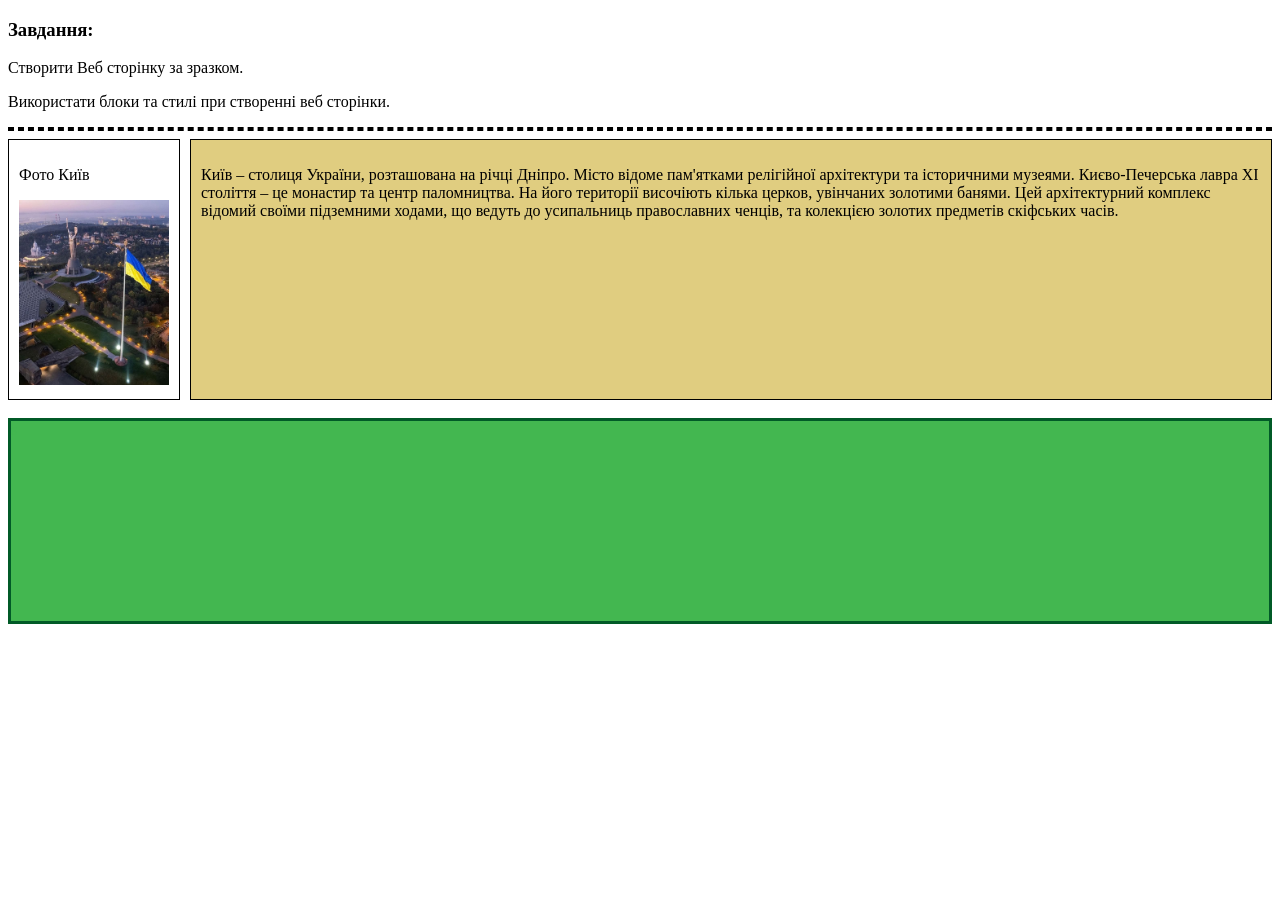
<file: div/index.html>
<!DOCTYPE html>
<html lang="uk">
<head>
    <meta charset="UTF-8">
    <meta name="viewport" content="width=device-width, initial-scale=1.0">
    <title>DIV</title>
    <link rel="stylesheet" href="./CSS/stylization.css">
</head>
<body>
    <h3>Завдання:</h3>
    <p>Створити Веб сторінку за зразком.</p>
    <p>Використати блоки та стилі при створенні веб сторінки.</p>
    <hr>
    <div class="up">
        <div class="Kiev">
            <p>Фото Київ</p>
            <img src="./photo/Kiev.jpg" alt="Фото Київа">
        </div>
        <div class="page">
            <p>Київ – столиця України, розташована на річці Дніпро. Місто
відоме пам&#39;ятками релігійної архітектури та історичними
музеями. Києво-Печерська лавра XI століття – це монастир
та центр паломництва. На його території височіють кілька
церков, увінчаних золотими банями. Цей архітектурний
комплекс відомий своїми підземними ходами, що ведуть
до усипальниць православних ченців, та колекцією золотих
предметів скіфських часів.</p>
        </div>
    </div>
    <br>
    <div class="pp">
        s
    </div>
</body>
</html>
</file>
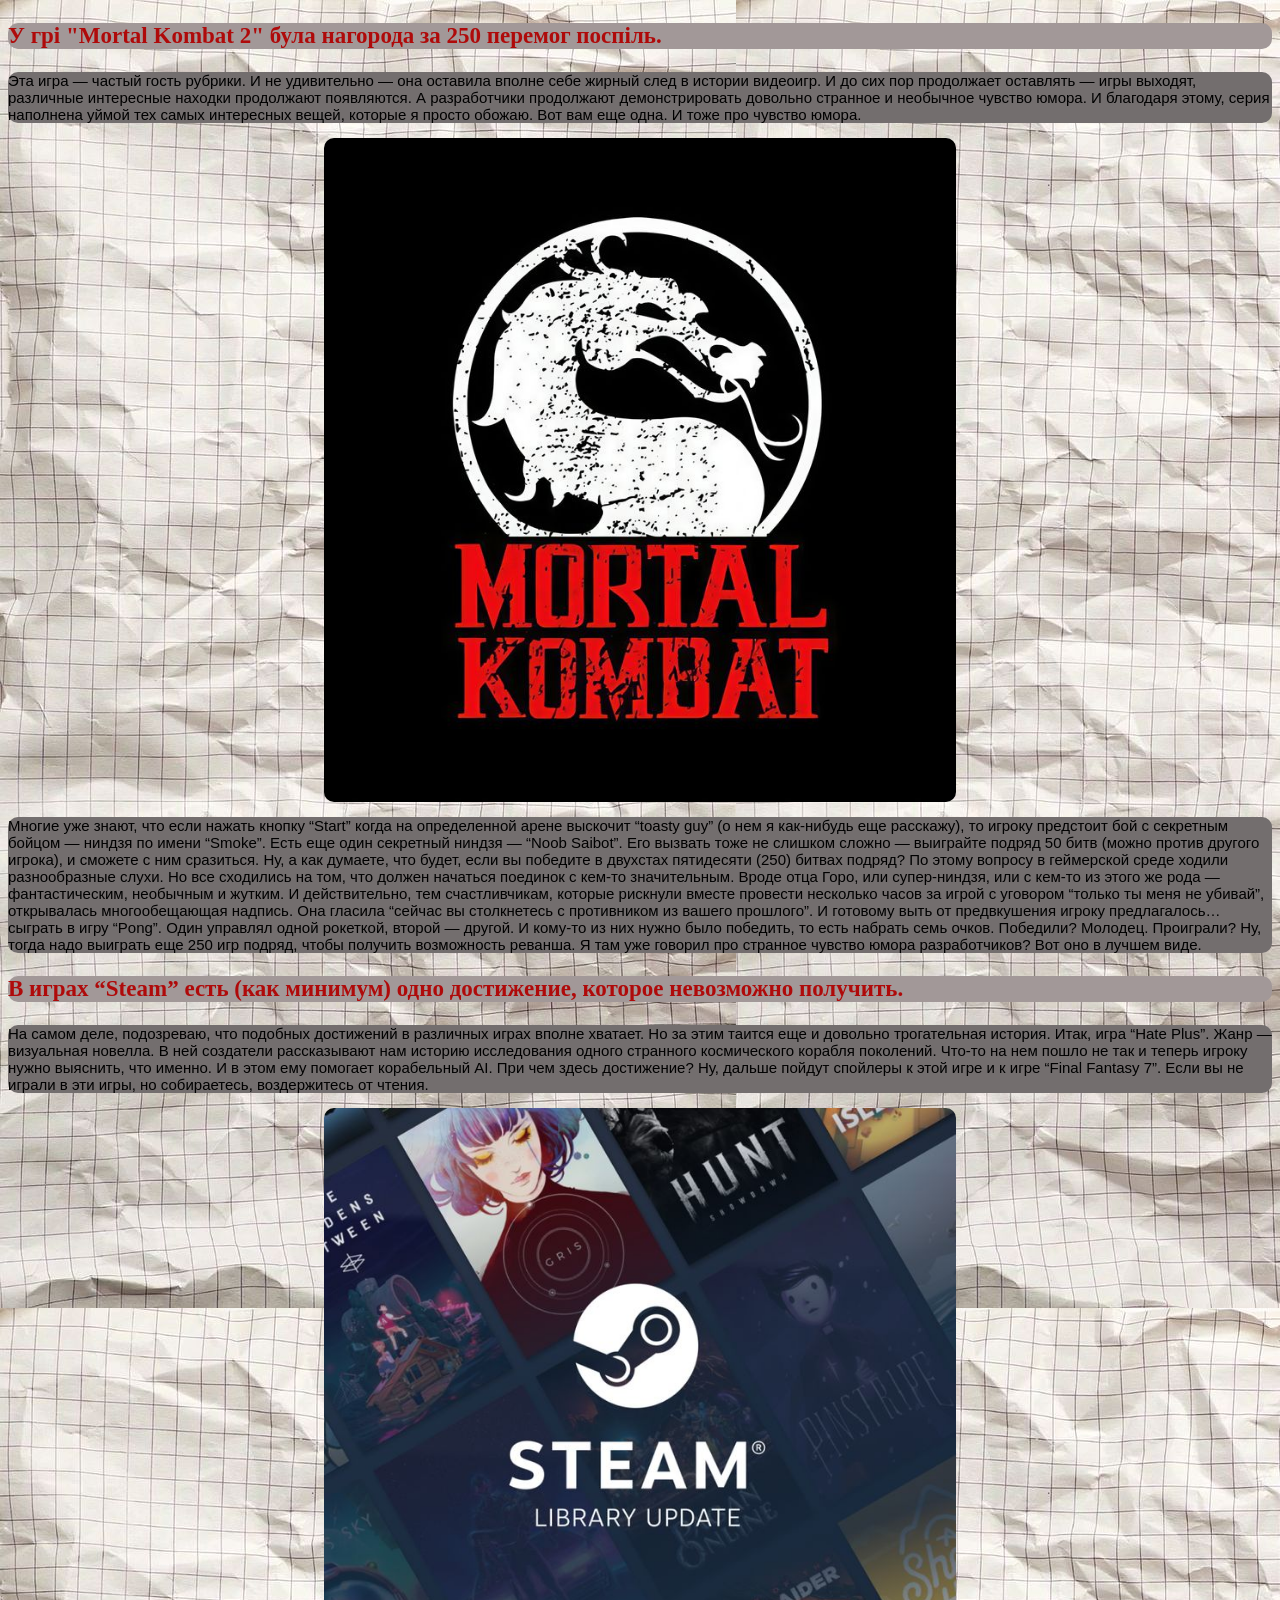
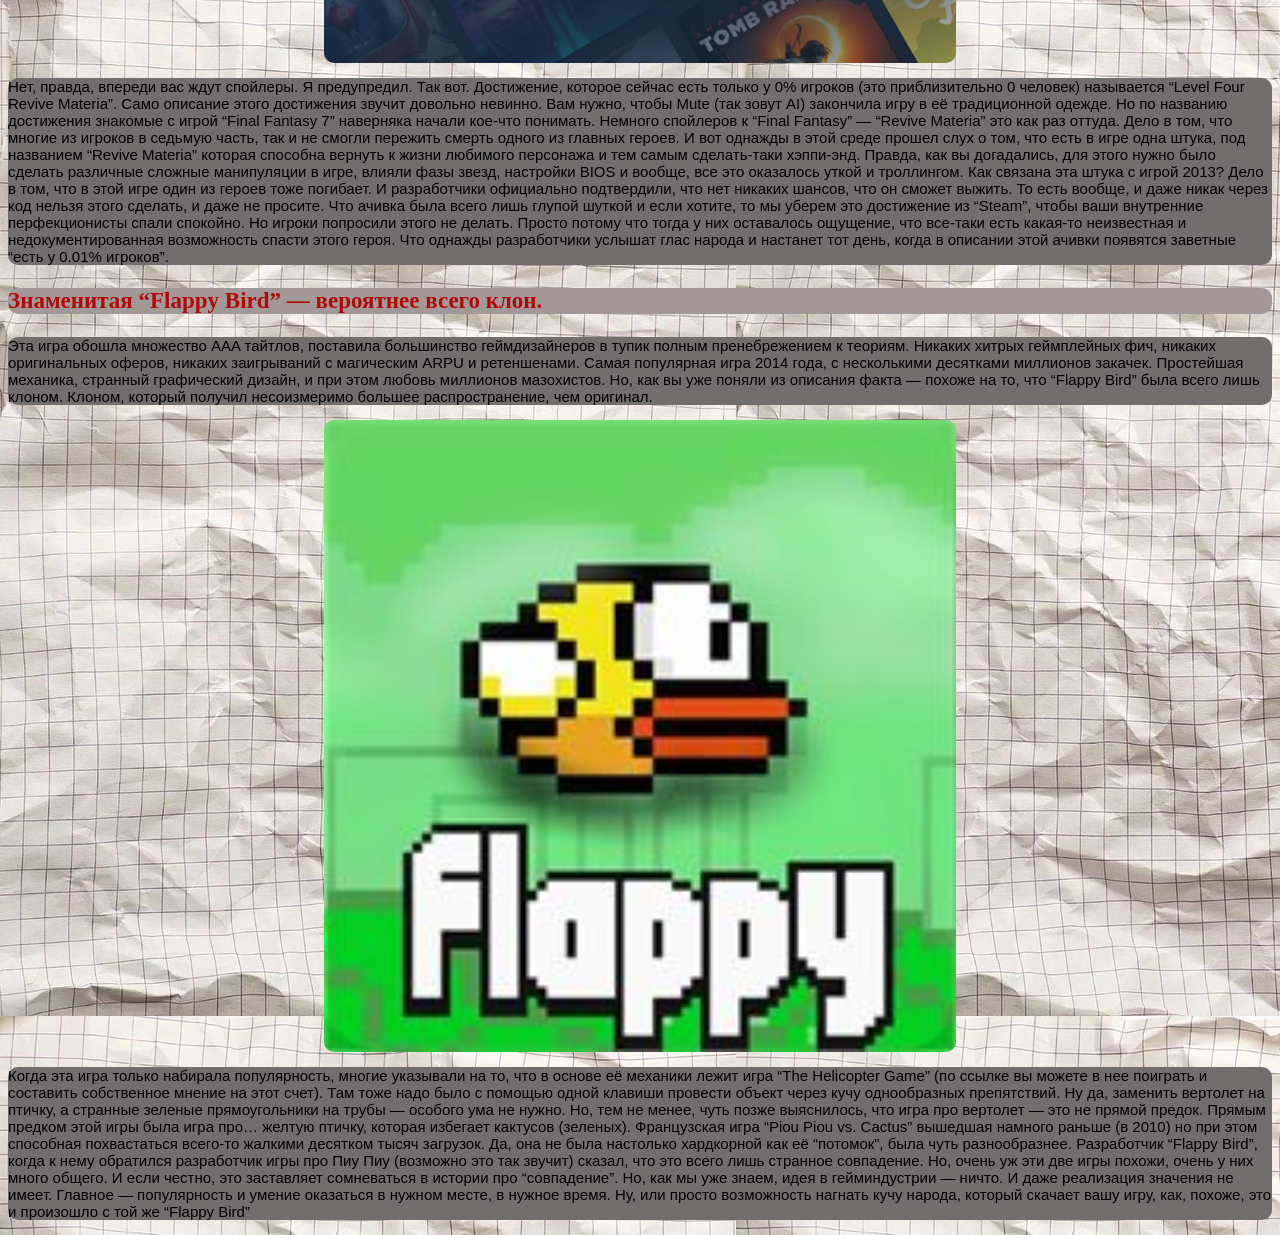
<file: My project/index.html>
<!DOCTYPE html>
<html lang="uk">
<head>
    <meta charset="UTF-8">
    <meta name="viewport" content="width=device-width, initial-scale=1.0">
    <title>Games</title>
    <link rel="stylesheet" href="./CSS/stylization.css">
</head>
<body>
        <main>
            <section>
                <h3>У грі "Mortal Kombat 2" була нагорода за 250 перемог поспіль.</h2>
                <p>Эта игра — частый гость рубрики. И не удивительно — она оставила вполне себе жирный след в истории видеоигр. И до сих пор продолжает оставлять — игры выходят, различные интересные находки продолжают появляются. А разработчики продолжают демонстрировать довольно странное и необычное чувство юмора. И благодаря этому, серия наполнена уймой тех самых интересных вещей, которые я просто обожаю. Вот вам еще одна. И тоже про чувство юмора.</p>
                <img class="photo" src="./Photo/Mortal Kombat.jpg" alt="Зображення Mortal Kombat">
                <p>Многие уже знают, что если нажать кнопку “Start” когда на определенной арене выскочит “toasty guy” (о нем я как-нибудь еще расскажу), то игроку предстоит бой с секретным бойцом — ниндзя по имени “Smoke”. Есть еще один секретный ниндзя — “Noob Saibot”. Его вызвать тоже не слишком сложно — выиграйте подряд 50 битв (можно против другого игрока), и сможете с ним сразиться. Ну, а как думаете, что будет, если вы победите в двухстах пятидесяти (250) битвах подряд? По этому вопросу в геймерской среде ходили разнообразные слухи. Но все сходились на том, что должен начаться поединок с кем-то значительным. Вроде отца Горо, или супер-ниндзя, или с кем-то из этого же рода — фантастическим, необычным и жутким. И действительно, тем счастливчикам, которые рискнули вместе провести несколько часов за игрой с уговором “только ты меня не убивай”, открывалась многообещающая надпись. Она гласила “сейчас вы столкнетесь с противником из вашего прошлого”. И готовому выть от предвкушения игроку предлагалось… сыграть в игру “Pong”. Один управлял одной рокеткой, второй — другой. И кому-то из них нужно было победить, то есть набрать семь очков. Победили? Молодец. Проиграли? Ну, тогда надо выиграть еще 250 игр подряд, чтобы получить возможность реванша. Я там уже говорил про странное чувство юмора разработчиков? Вот оно в лучшем виде.</p>
            </section>
            <section>
                <h3>В играх “Steam” есть (как минимум) одно достижение, которое невозможно получить.</h3>
                <p>На самом деле, подозреваю, что подобных достижений в различных играх вполне хватает. Но за этим таится еще и довольно трогательная история. Итак, игра “Hate Plus”. Жанр — визуальная новелла. В ней создатели рассказывают нам историю исследования одного странного космического корабля поколений. Что-то на нем пошло не так и теперь игроку нужно выяснить, что именно. И в этом ему помогает корабельный AI. При чем здесь достижение? Ну, дальше пойдут спойлеры к этой игре и к игре “Final Fantasy 7”. Если вы не играли в эти игры, но собираетесь, воздержитесь от чтения.</p>
                <img class="photo" src="./Photo/Steam.jpg" alt="Зображення Steam">
                <p>Нет, правда, впереди вас ждут спойлеры. Я предупредил. Так вот. Достижение, которое сейчас есть только у 0% игроков (это приблизительно 0 человек) называется “Level Four Revive Materia”. Само описание этого достижения звучит довольно невинно. Вам нужно, чтобы Mute (так зовут AI) закончила игру в её традиционной одежде. Но по названию достижения знакомые с игрой “Final Fantasy 7” наверняка начали кое-что понимать. Немного спойлеров к “Final Fantasy” — “Revive Materia” это как раз оттуда. Дело в том, что многие из игроков в седьмую часть, так и не смогли пережить смерть одного из главных героев. И вот однажды в этой среде прошел слух о том, что есть в игре одна штука, под названием “Revive Materia” которая способна вернуть к жизни любимого персонажа и тем самым сделать-таки хэппи-энд. Правда, как вы догадались, для этого нужно было сделать различные сложные манипуляции в игре, влияли фазы звезд, настройки BIOS и вообще, все это оказалось уткой и троллингом. Как связана эта штука с игрой 2013? Дело в том, что в этой игре один из героев тоже погибает. И разработчики официально подтвердили, что нет никаких шансов, что он сможет выжить. То есть вообще, и даже никак через код нельзя этого сделать, и даже не просите. Что ачивка была всего лишь глупой шуткой и если хотите, то мы уберем это достижение из “Steam”, чтобы ваши внутренние перфекционисты спали спокойно. Но игроки попросили этого не делать. Просто потому что тогда у них оставалось ощущение, что все-таки есть какая-то неизвестная и недокументированная возможность спасти этого героя. Что однажды разработчики услышат глас народа и настанет тот день, когда в описании этой ачивки появятся заветные “есть у 0.01% игроков”.</p>
            </section>
            <section>
                <h3>Знаменитая “Flappy Bird” — вероятнее всего клон.</h3>
                <p>Эта игра обошла множество AAA тайтлов, поставила большинство геймдизайнеров в тупик полным пренебрежением к теориям. Никаких хитрых геймплейных фич, никаких оригинальных оферов, никаких заигрываний с магическим ARPU и ретеншенами. Самая популярная игра 2014 года, с несколькими десятками миллионов закачек. Простейшая механика, странный графический дизайн, и при этом любовь миллионов мазохистов. Но, как вы уже поняли из описания факта — похоже на то, что “Flappy Bird” была всего лишь клоном. Клоном, который получил несоизмеримо большее распространение, чем оригинал.</p>
                <img class="photo" src="./Photo/Flappy Bird.jpg" alt="зображення Flappy Bird">
                <p>Когда эта игра только набирала популярность, многие указывали на то, что в основе её механики лежит игра “The Helicopter Game” (по ссылке вы можете в нее поиграть и составить собственное мнение на этот счет). Там тоже надо было с помощью одной клавиши провести объект через кучу однообразных препятствий. Ну да, заменить вертолет на птичку, а странные зеленые прямоугольники на трубы — особого ума не нужно. Но, тем не менее, чуть позже выяснилось, что игра про вертолет — это не прямой предок. Прямым предком этой игры была игра про… желтую птичку, которая избегает кактусов (зеленых). Французская игра “Piou Piou vs. Cactus” вышедшая намного раньше (в 2010) но при этом способная похвастаться всего-то жалкими десятком тысяч загрузок. Да, она не была настолько хардкорной как её “потомок”, была чуть разнообразнее. Разработчик “Flappy Bird”, когда к нему обратился разработчик игры про Пиу Пиу (возможно это так звучит) сказал, что это всего лишь странное совпадение. Но, очень уж эти две игры похожи, очень у них много общего. И если честно, это заставляет сомневаться в истории про “совпадение”. Но, как мы уже знаем, идея в гейминдустрии — ничто. И даже реализация значения не имеет. Главное — популярность и умение оказаться в нужном месте, в нужное время. Ну, или просто возможность нагнать кучу народа, который скачает вашу игру, как, похоже, это и произошло с той же “Flappy Bird”</p>
            </section>
        </main>
</body>
</html>
</file>
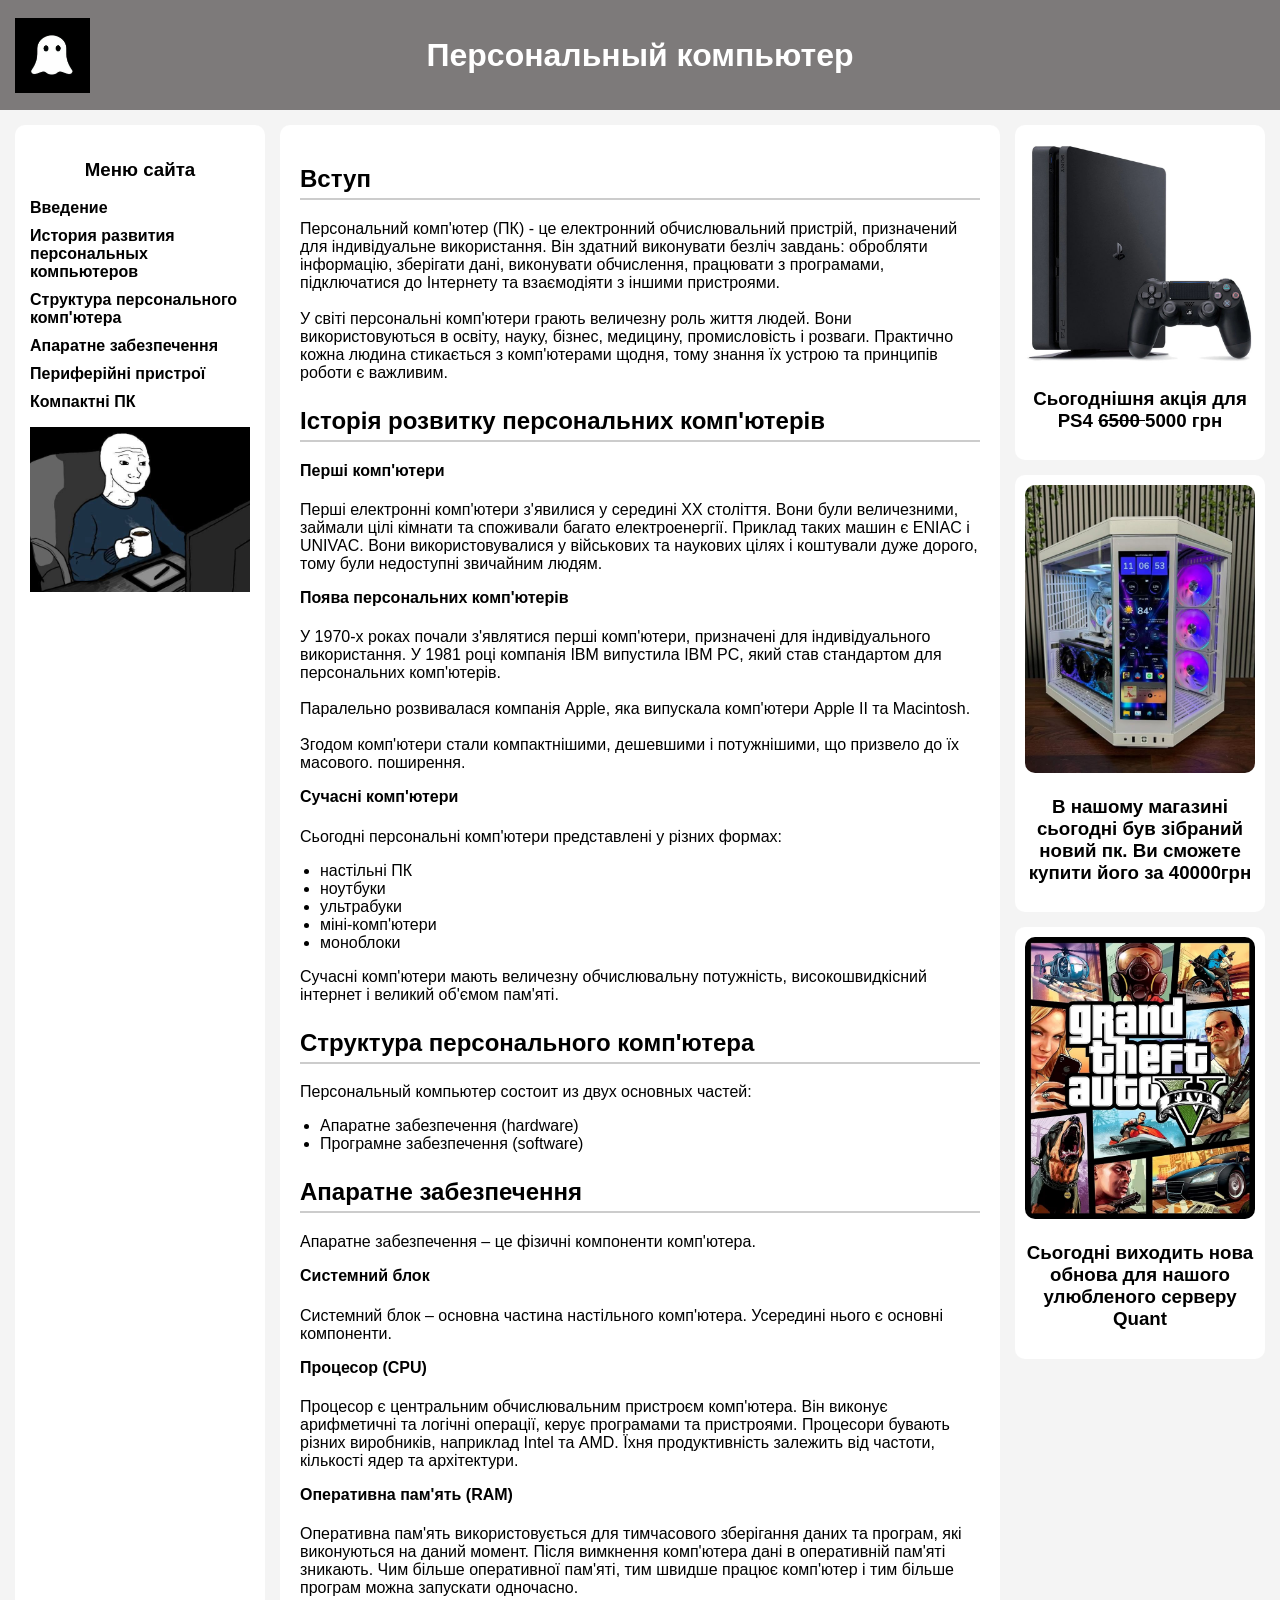
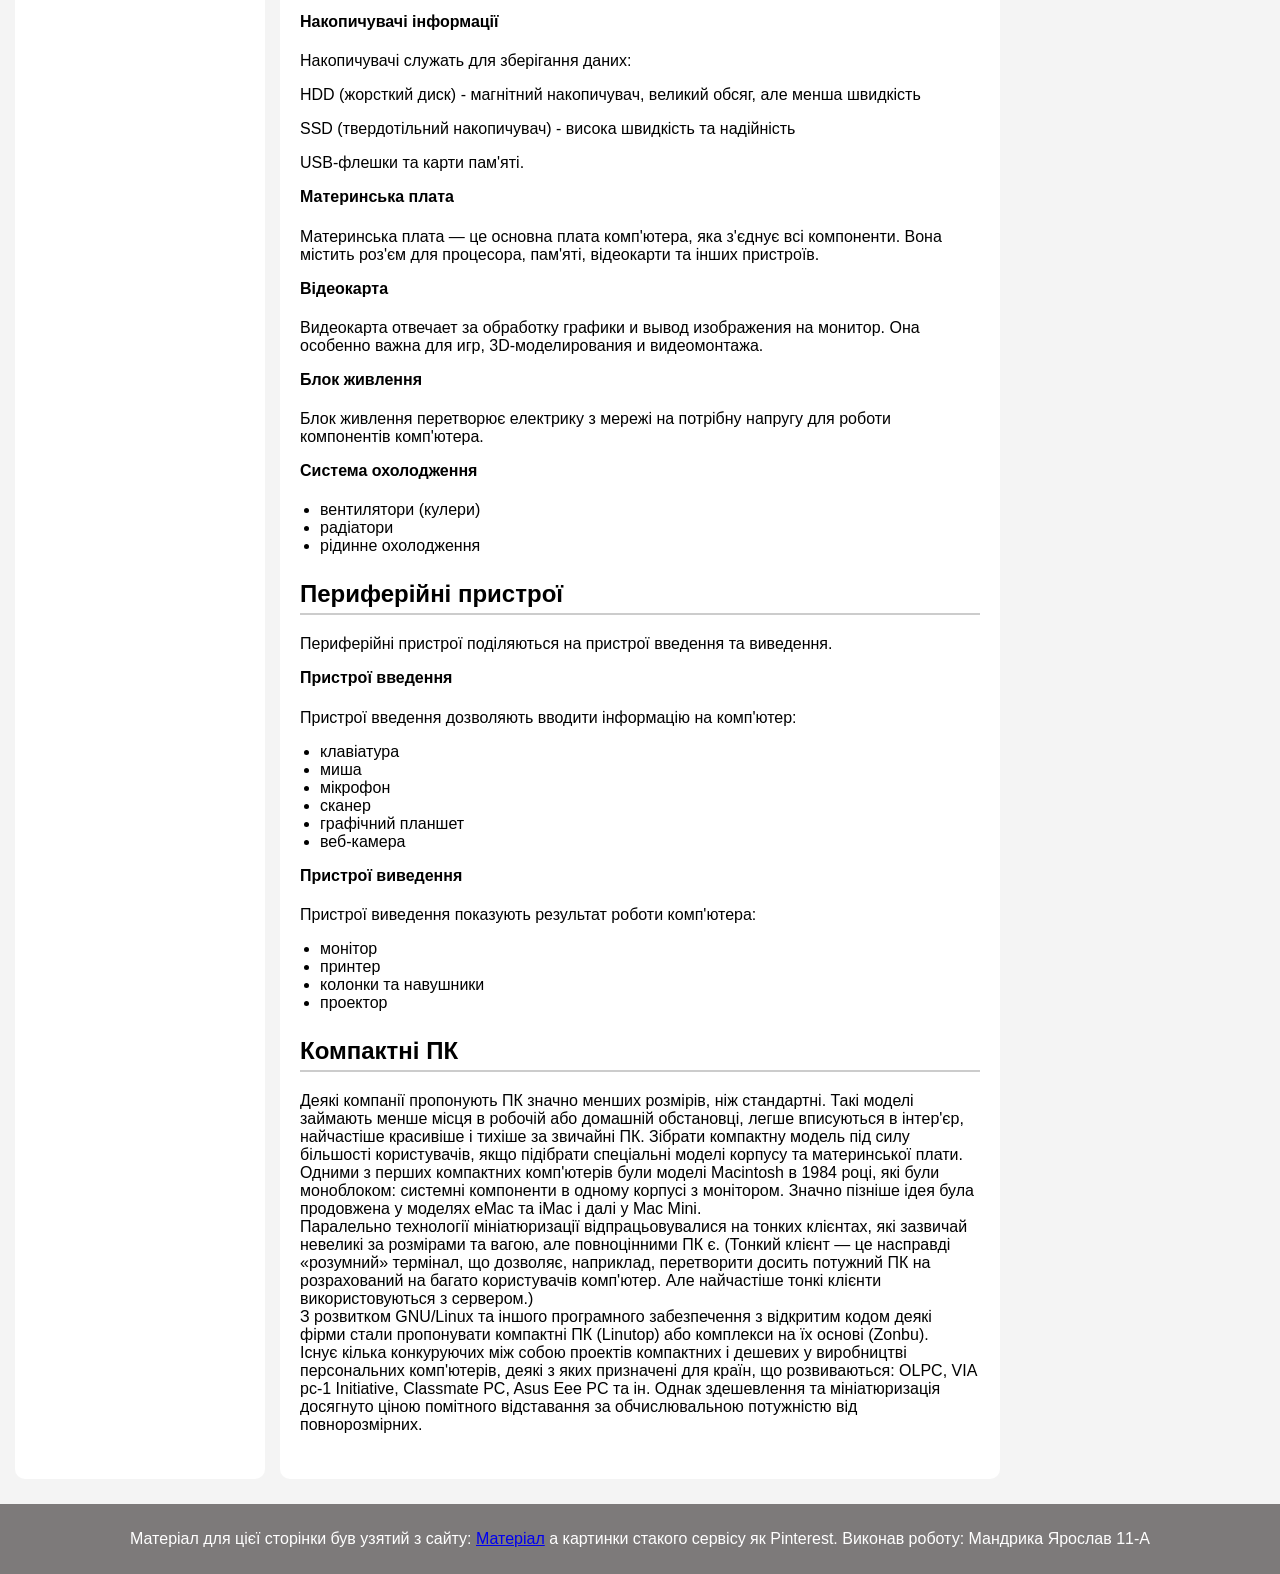
<file: website/main.html>
<!DOCTYPE html>
<html lang="uk">

<head>
    <meta charset="UTF-8">
    <meta name="viewport" content="width=device-width, initial-scale=1.0">
    <title>Персональный компьютер</title>
    <link rel="stylesheet" href="./CSS/stylization.css">
</head>

<body>
    <header>
                <img src="./image/Logo.jpg" alt="logo" class="logo">
                <h1>Персональный компьютер</h1>
    </header>
    <div class="container">
        <aside class="sidebar">
            <h3>Меню сайта</h3>
            <div>
                <ul>
                    <li><a href="#home">Введение</a></li>
                    <li><a href="#story">История развития персональных компьютеров</a></li>
                    <li><a href="#structure">Структура персонального комп'ютера</a></li>
                    <li><a href="#security">Апаратне забезпечення</a></li>
                    <li><a href="#devices">Периферійні пристрої</a></li>
                    <li><a href="#compact_pc">Компактні ПК</a></li>
                </ul>
            </div>
            <div>
                <img src="./image/Mood.jpg" alt="mood">
            </div>
        </aside>
        <main class="content">
            <!-- Вступ -->
            <section id="home" class="panel">
                <h2>Вступ</h2>
                <p>Персональний комп'ютер (ПК) - це електронний обчислювальний пристрій, призначений для
                    індивідуальне використання. Він здатний виконувати безліч завдань: обробляти інформацію,
                    зберігати дані, виконувати обчислення, працювати з програмами, підключатися до Інтернету та
                    взаємодіяти з іншими пристроями.
                    <br>
                    <br>
                    У світі персональні комп'ютери грають величезну роль життя людей. Вони використовуються в
                    освіту, науку, бізнес, медицину, промисловість і розваги. Практично кожна людина
                    стикається з комп'ютерами щодня, тому знання їх устрою та принципів роботи є
                    важливим.
                </p>
            </section>
            <!-- Історія розвитку персональних комп'ютерів -->
            <section id="story" class="panel">
                <h2>Історія розвитку персональних комп'ютерів</h2>
                <h4>Перші комп'ютери</h4>
                <p>Перші електронні комп'ютери з'явилися у середині ХХ століття. Вони були величезними, займали цілі
                    кімнати та споживали багато електроенергії. Приклад таких машин є ENIAC і UNIVAC. Вони
                    використовувалися у військових та наукових цілях і коштували дуже дорого, тому були недоступні
                    звичайним
                    людям.</p>
                <!-- Поява персональних комп'ютерів -->
                <h4>Поява персональних комп'ютерів</h4>
                <p>У 1970-х роках почали з'являтися перші комп'ютери, призначені для індивідуального
                    використання. У 1981 році компанія IBM випустила IBM PC, який став стандартом для персональних
                    комп'ютерів.
                    <br>
                    <br>
                    Паралельно розвивалася компанія Apple, яка випускала комп'ютери Apple II та Macintosh.
                    <br>
                    <br>
                    Згодом комп'ютери стали компактнішими, дешевшими і потужнішими, що призвело до їх масового.
                    поширення.
                </p>
                <!-- Сучасні комп'ютери -->
                <h4>Сучасні комп'ютери</h4>
                <p>Сьогодні персональні комп'ютери представлені у різних формах:

                <div>
                    <ul>
                        <li>настільні ПК</li>

                        <li>ноутбуки</li>

                        <li>ультрабуки</li>

                        <li>міні-комп'ютери</li>

                        <li>моноблоки</li>
                    </ul>
                </div>

                Сучасні комп'ютери мають величезну обчислювальну потужність, високошвидкісний інтернет і великий
                об'ємом пам'яті.</p>
            </section>
            <section id="structure" class="panel">
                <h2>Структура персонального комп'ютера</h2>
                <p>Персональный компьютер состоит из двух основных частей:
                <ul>
                    <li>Апаратне забезпечення (hardware)</li>
                    <li>Програмне забезпечення (software)</li>
                </ul>
                </p>
            </section>
            <section id="security" class="panel">
                <h2>Апаратне забезпечення</h2>
                <p>Апаратне забезпечення – це фізичні компоненти комп'ютера.</p>
                <h4>Системний блок</h4>
                <p>Системний блок – основна частина настільного комп'ютера. Усередині нього є основні компоненти.</p>
                <h4>Процесор (CPU)</h4>
                <p>Процесор є центральним обчислювальним пристроєм комп'ютера. Він виконує арифметичні та логічні
                    операції, керує програмами та пристроями.
                    Процесори бувають різних виробників, наприклад Intel та AMD. Їхня продуктивність залежить від
                    частоти, кількості ядер та архітектури.</p>
                <h4>Оперативна пам'ять (RAM)</h4>
                <p>Оперативна пам'ять використовується для тимчасового зберігання даних та програм, які виконуються на
                    даний момент. Після вимкнення комп'ютера дані в оперативній пам'яті зникають.
                    Чим більше оперативної пам'яті, тим швидше працює комп'ютер і тим більше програм можна запускати
                    одночасно.</p>
                <h4>Накопичувачі інформації</h4>
                <p>Накопичувачі служать для зберігання даних:</p>
                <p>HDD (жорсткий диск) - магнітний накопичувач, великий обсяг, але менша швидкість</p>
                <p>SSD (твердотільний накопичувач) - висока швидкість та надійність</p>
                <p>USB-флешки та карти пам'яті.</p>
                <h4>Материнська плата</h4>
                <p>Материнська плата — це основна плата комп'ютера, яка з'єднує всі компоненти. Вона містить роз'єм для
                    процесора, пам'яті, відеокарти та інших пристроїв.</p>
                <h4>Відеокарта</h4>
                <p>Видеокарта отвечает за обработку графики и вывод изображения на монитор. Она особенно важна для игр,
                    3D-моделирования и видеомонтажа.</p>
                <h4>Блок живлення</h4>
                <p>Блок живлення перетворює електрику з мережі на потрібну напругу для роботи компонентів комп'ютера.
                </p>
                <h4>Система охолодження</h4>
                <p>
                <div>
                    <ul>
                        <li>вентилятори (кулери)</li>
                        <li>радіатори</li>
                        <li>рідинне охолодження</li>
                    </ul>
                </div>
                </p>
            </section>
            <section id="devices" class="panel">
                <h2>Периферійні пристрої</h2>
                <p>Периферійні пристрої поділяються на пристрої введення та виведення.</p>
                <h4>Пристрої введення</h4>
                <p>Пристрої введення дозволяють вводити інформацію на комп'ютер:
                <div>
                    <ul>
                        <li>клавіатура</li>
                        <li>миша</li>
                        <li>мікрофон</li>
                        <li>сканер</li>
                        <li>графічний планшет</li>
                        <li>веб-камера
                        </li>
                    </ul>
                </div>
                </p>
                <h4>Пристрої виведення</h4>
                <p>Пристрої виведення показують результат роботи комп'ютера:
                <div>
                    <ul>
                        <li>монітор</li>
                        <li>принтер</li>
                        <li>колонки та навушники</li>
                        <li>проектор</li>
                    </ul>
                </div>
                </p>
            </section>
            <section id="compact_pc" class="panel">
                <h2>Компактні ПК</h2>
                <p>Деякі компанії пропонують ПК значно менших розмірів, ніж стандартні. Такі моделі займають менше місця
                    в робочій або домашній обстановці, легше вписуються в інтер'єр, найчастіше красивіше і тихіше за
                    звичайні ПК. Зібрати компактну модель під силу більшості користувачів, якщо підібрати спеціальні
                    моделі корпусу та материнської плати.
                    <br>
                    Одними з перших компактних комп'ютерів були моделі Macintosh в 1984 році, які були моноблоком:
                    системні компоненти в одному корпусі з монітором. Значно пізніше ідея була продовжена у моделях eMac
                    та iMac і далі у Mac Mini.
                    <br>
                    Паралельно технології мініатюризації відпрацьовувалися на тонких клієнтах, які зазвичай невеликі за
                    розмірами та вагою, але повноцінними ПК є. (Тонкий клієнт — це насправді «розумний» термінал, що
                    дозволяє, наприклад, перетворити досить потужний ПК на розрахований на багато користувачів
                    комп'ютер. Але найчастіше тонкі клієнти використовуються з сервером.)
                    <br>
                    З розвитком GNU/Linux та іншого програмного забезпечення з відкритим кодом деякі фірми стали
                    пропонувати компактні ПК (Linutop) або комплекси на їх основі (Zonbu).
                    <br>
                    Існує кілька конкуруючих між собою проектів компактних і дешевих у виробництві персональних
                    комп'ютерів, деякі з яких призначені для країн, що розвиваються: OLPC, VIA pc-1 Initiative,
                    Classmate PC, Asus Eee PC та ін. Однак здешевлення та мініатюризація досягнуто ціною помітного
                    відставання за обчислювальною потужністю від повнорозмірних.
                </p>
            </section>
        </main>
        <aside class="ads">
            <div>
                <img src="./image/PS4.jpg" alt="PS4">
                <h3> Сьогоднішня акція для PS4 <s> 6500 </s> 5000 грн </h3>
            </div>
            <div>
                <img src="./image/Gaming_PC.jpg" alt="PC">
                <h3>В нашому магазині сьогодні був зібраний новий пк. Ви сможете купити його за 40000грн</h3>
            </div>
            <div>
                <img src="./image/Grand_Theft_Auto_V.jpg" alt="GTA">
                <h3>Сьогодні виходить нова обнова для нашого улюбленого серверу Quant</h3>
            </div>
        </aside>
    </div>
    <footer>
        <p>Матеріал для цієї сторінки був узятий з сайту: <a href="https://ru.wikipedia.org/wiki/Персональный_компьютер"> Матеріал</a> а картинки стакого сервісу як Pinterest. Виконав роботу: Мандрика Ярослав 11-А</p>
    </footer>
</body>

</html>
</file>
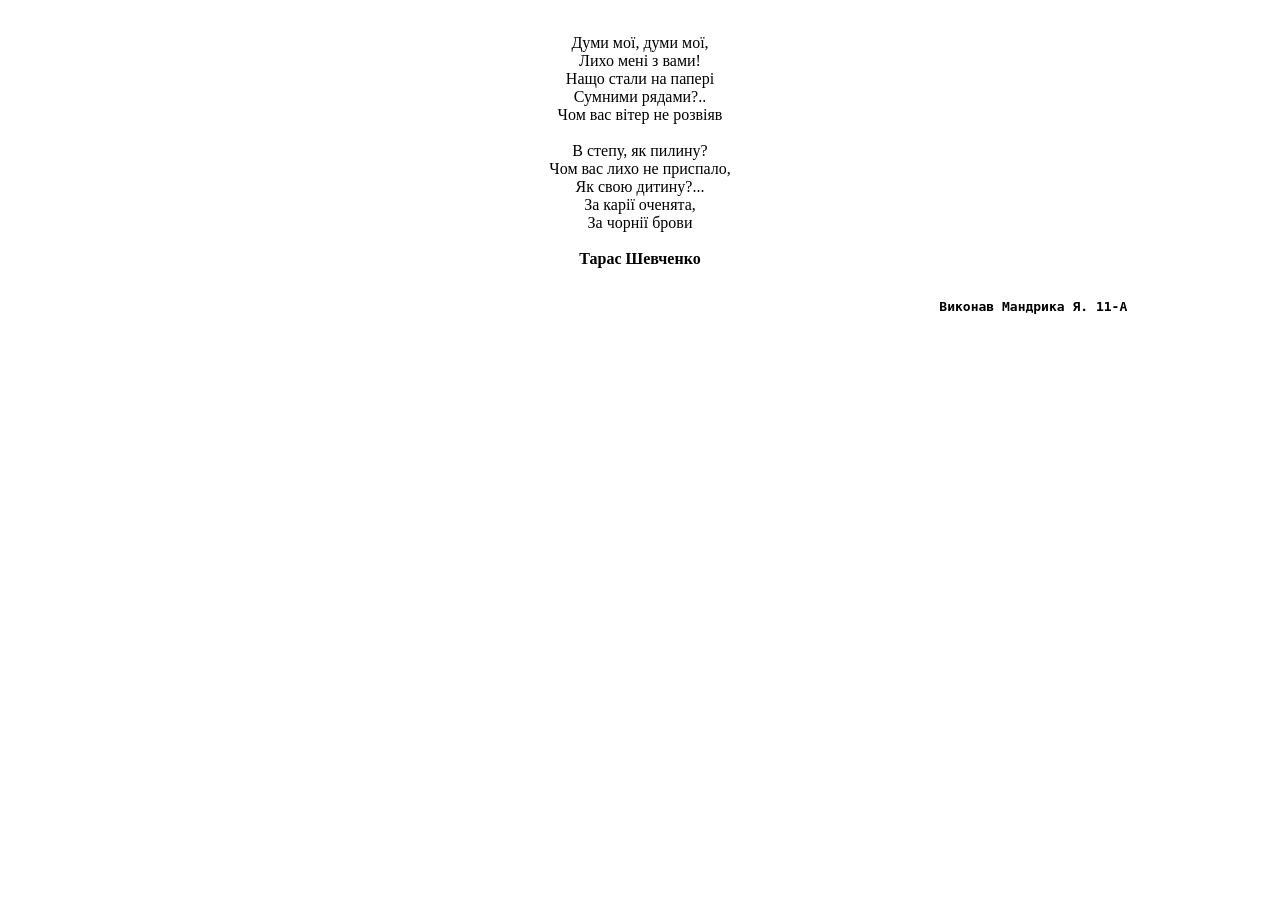
<file: произведение/school.html>
<!doctype html>
<html lang-ua>
    <head>
        <meta charset="utf-8">
        <title> SCHOOL </title>
    </head>

    <body>
        <p align="center">
        <br>   Думи мої, думи мої,
        <br>   Лихо мені з вами!
        <br>   Нащо стали на папері
        <br>   Сумними рядами?..
        <br>   Чом вас вітер не розвіяв
        <br>
        <br>   В степу, як пилину?
        <br>   Чом вас лихо не приспало,
        <br>   Як свою дитину?...
        <br>   За карії оченята,
        <br>   За чорнії брови
        <br>
        <br> <strong>Тарас Шевченко</strong>
        </p>
        <pre> <b>
                                                                                                                       Виконав Мандрика Я. 11-А
        </pre> </b>
    </body>
</html>
</file>
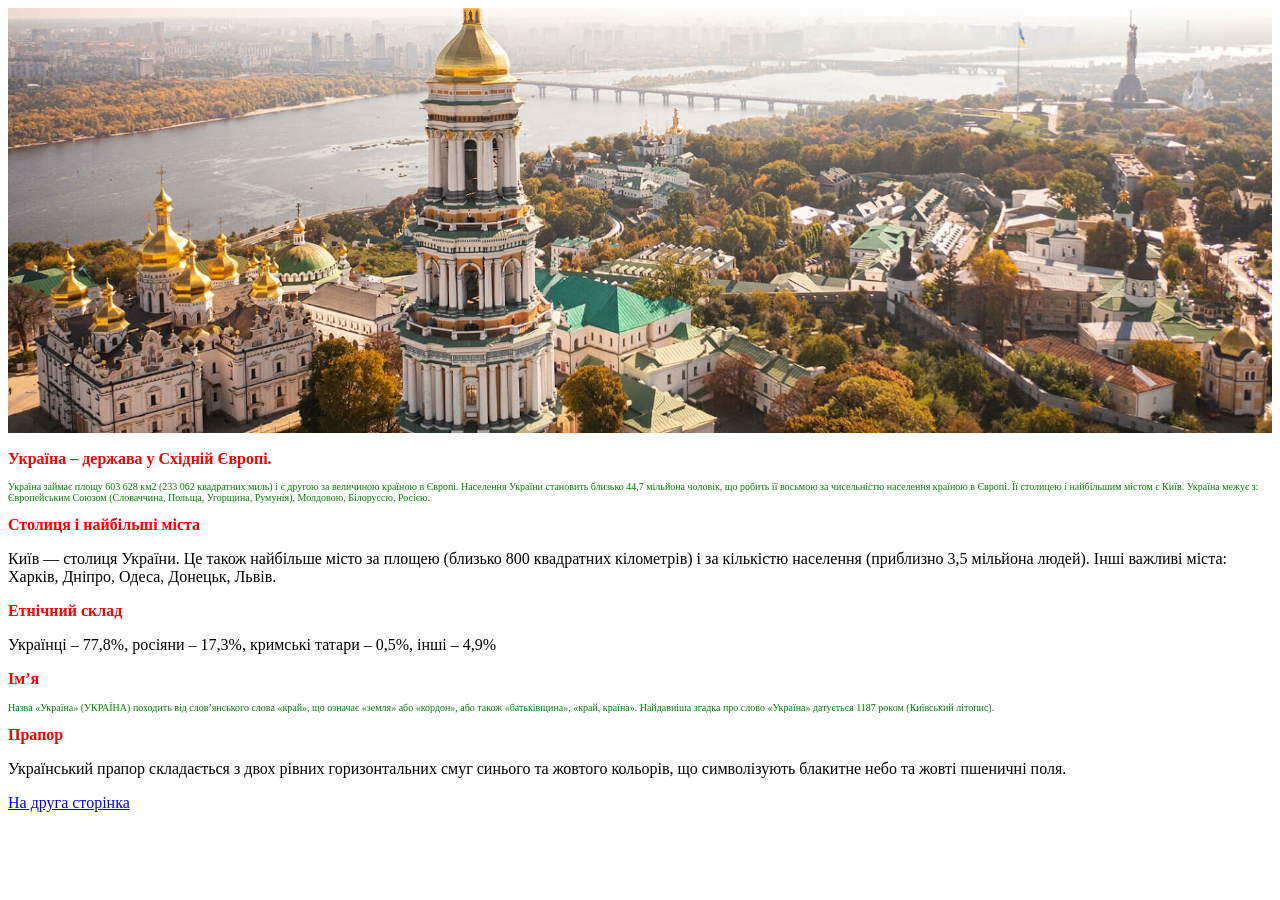
<file: Стили css. Практична робота/page1.html>
<!DOCTYPE html>
<html lang="uk">
<head>
    <meta charset="UTF-8">
    <meta name="viewport" content="width=device-width, initial-scale=1.0">
    <title>Document number 1</title>
    <link rel="stylesheet" href="./CSS/stylization.css">
</head>
<body>
    <section>
        <img class="photo" src="./Photo/Ukraine-1.jpg" alt="Фото Київа" >
    </section>
    <section>
        <h2>Україна – держава у Східній Європі.</h2>
        <p class="special-text1" >Україна займає площу 603 628 км2 (233 062 квадратних миль) і є другою 
за величиною країною в Європі. Населення України становить близько 44,7 мільйона чоловік, що робить 
її восьмою за чисельністю населення країною в Європі. Її столицею і найбільшим містом є Київ.
Україна межує з: Європейським Союзом (Словаччина, Польща, Угорщина, Румунія), Молдовою, Білоруссю, Росією.
        </p>
    </section>
    <section>
        <h2>Столиця і найбільші міста</h2>
        <p>Київ — столиця України. Це також найбільше місто за площею (близько 800 квадратних кілометрів) і за кількістю населення (приблизно 3,5 мільйона людей). Інші важливі міста: Харків, Дніпро, Одеса, Донецьк, Львів.
        </p>
    </section>
    <section>
        <h2>Етнічний склад</h2>
        <p>Українці – 77,8%, росіяни – 17,3%, кримські татари – 0,5%, інші – 4,9%</p>
    </section>
    <section>
        <h2>Ім’я</h2>
        <p class="special-text1">Назва «Україна» (УКРАЇНА) походить від слов’янського слова «край», що означає «земля» або «кордон», або також «батьківщина», «край, країна». Найдавніша згадка про слово «Україна» датується 1187 роком (Київський літопис).
        </p>
    </section>
    <section>
        <h2>Прапор</h2>
        <p>Український прапор складається з двох рівних горизонтальних смуг синього та жовтого кольорів, що символізують блакитне небо та жовті пшеничні поля.
        </p>
    </section>
    <footer>
            <a href="page2.html">На друга сторінка</a>
    </footer>
</body>
</html>
</file>
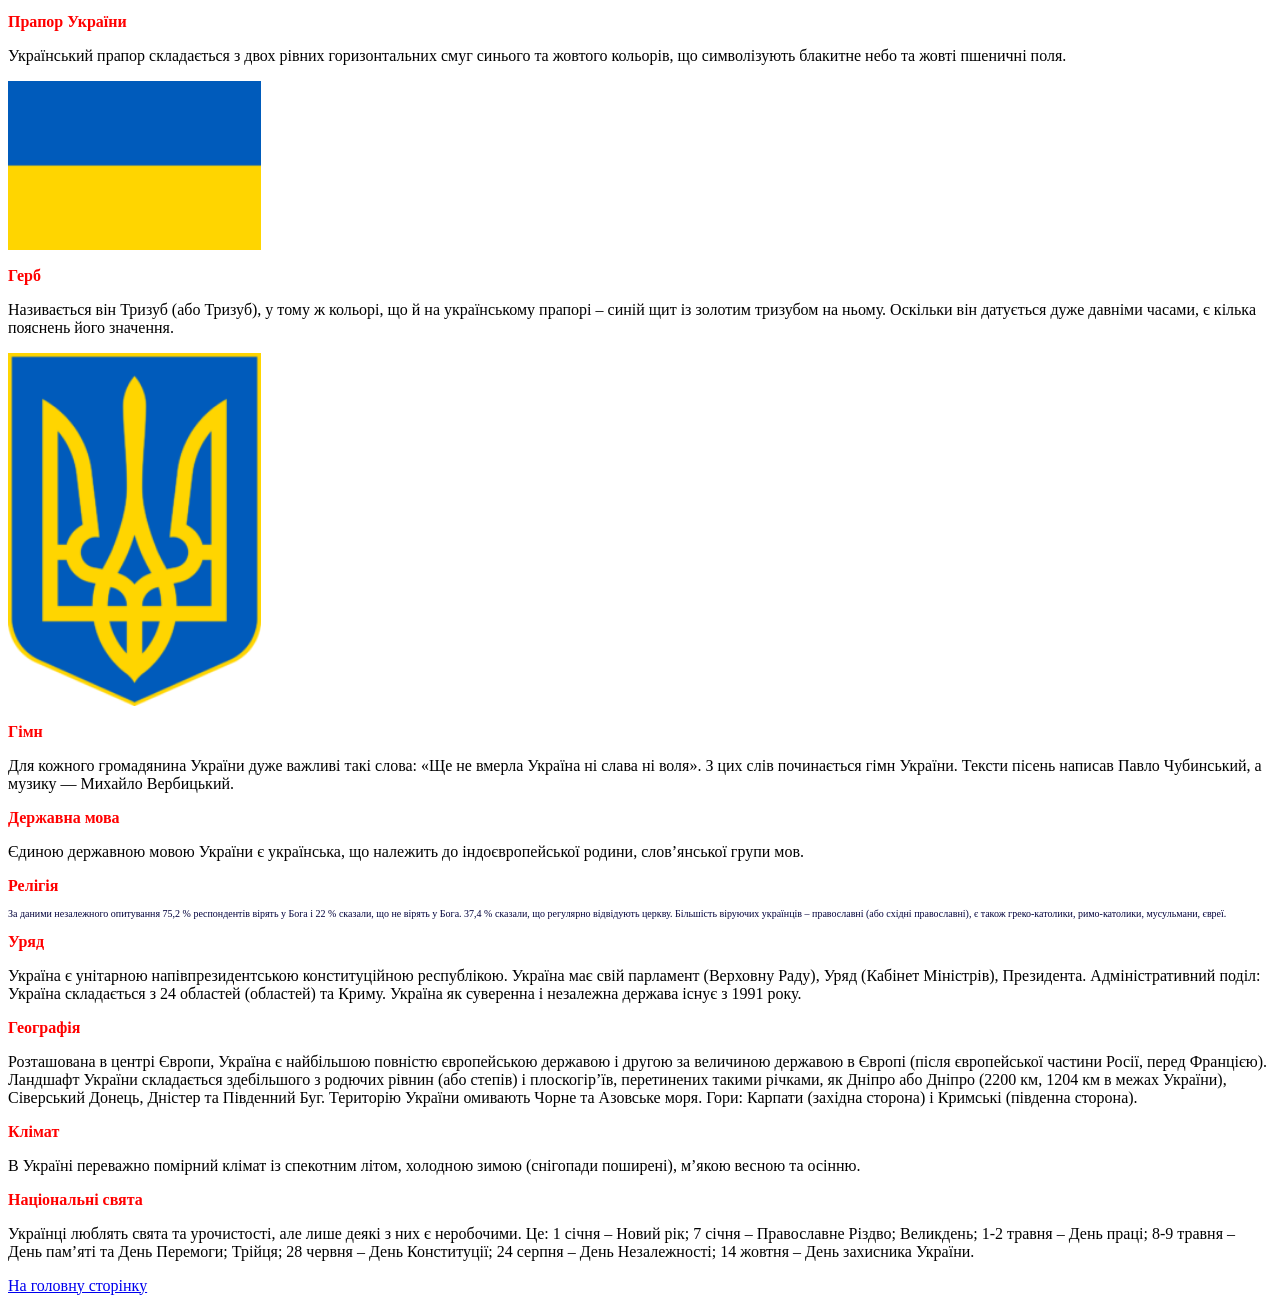
<file: Стили css. Практична робота/page2.html>
<!DOCTYPE html>
<html lang="uk">
<head>
    <meta charset="UTF-8">
    <meta name="viewport" content="width=device-width, initial-scale=1.0">
    <title>Document number 2</title>
    <link rel="stylesheet" href="./CSS/stylization.css">
</head>
<body>
    <section>
        <h2>Прапор України</h2>
        <p class="speciap-text2">Український прапор складається з двох рівних горизонтальних смуг синього та жовтого кольорів, що символізують блакитне небо та жовті пшеничні поля.
        </p>
        <img class="photo1" src="./Photo/flag.png" alt="Прапор країни">
    </section>
    <section>
        <h2>Герб</h2>
        <p>Називається він Тризуб (або Тризуб), у тому ж кольорі, що й на українському прапорі – синій щит із золотим тризубом на ньому. Оскільки він датується дуже давніми часами, є кілька пояснень його значення.
        </p>
        <img class="photo2" src="./Photo/gerb.png" alt="Герб країни">
    </section>
    <section>
        <h2>Гімн</h2>
        <p>Для кожного громадянина України дуже важливі такі слова: «Ще не вмерла Україна ні слава ні воля». З цих слів починається гімн України. Тексти пісень написав Павло Чубинський, а музику — Михайло Вербицький.
        </p>
    </section>
    <section>
        <h2>Державна мова</h2>
        <p>Єдиною державною мовою України є українська, що належить до індоєвропейської родини, слов’янської групи мов.
        </p>
    </section>
    <section>
        <h2>Релігія</h2>
        <p class="special-text2">За даними незалежного опитування 75,2 % респондентів вірять у Бога і 22 % сказали, що не вірять у Бога. 37,4 % сказали, що регулярно відвідують церкву. Більшість віруючих українців – православні (або східні православні), є також греко-католики, римо-католики, мусульмани, євреї.
        </p>
    </section>
    <section>
        <h2>Уряд</h2>
        <p>Україна є унітарною напівпрезидентською конституційною республікою. Україна має свій парламент (Верховну Раду), Уряд (Кабінет Міністрів), Президента. Адміністративний поділ: Україна складається з 24 областей (областей) та Криму. Україна як суверенна і незалежна держава існує з 1991 року.
        </p>
    </section>
    <section>
        <h2>Географія</h2>
        <p>Розташована в центрі Європи, Україна є найбільшою повністю європейською державою і другою за величиною державою в Європі (після європейської частини Росії, перед Францією). Ландшафт України складається здебільшого з родючих рівнин (або степів) і плоскогір’їв, перетинених такими річками, як Дніпро або Дніпро (2200 км, 1204 км в межах України), Сіверський Донець, Дністер та Південний Буг. Територію України омивають Чорне та Азовське моря. Гори: Карпати (західна сторона) і Кримські (південна сторона).
        </p>
    </section>
    <section>
        <h2>Клімат</h2>
        <p>В Україні переважно помірний клімат із спекотним літом, холодною зимою (снігопади поширені), м’якою весною та осінню.
        </p>
    </section>
    <section>
        <h2>Національні свята</h2>
        <p>Українці люблять свята та урочистості, але лише деякі з них є неробочими. Це: 1 січня – Новий рік; 7 січня – Православне Різдво; Великдень; 1-2 травня – День праці; 8-9 травня – День пам’яті та День Перемоги; Трійця; 28 червня – День Конституції; 24 серпня – День Незалежності; 14 жовтня – День захисника України.
        </p>
    </section>
    <footer>
        <a href="./page1.html">На головну сторінку</a>
    </footer>
</body>
</html>
</file>
<file: div/CSS/stylization.css>
hr{
    border: dashed 2px;
}

img{
    width: 150px;
}

.up{
    display: flex;
    justify-content: space-between;
    width: 100%;
    gap: 10px;
}

.page, .Kiev{
    border: 1px solid;
    padding: 10px;
    display: inline-block;
}

.page{
    background-color: #e0cd80;
}

.pp{
    background-color: rgb(67, 183, 80);
    height: 200px;
    color: rgb(67, 183, 80);
    border: 3px solid rgb(1, 90, 39);
}
</file>
<file: My project/CSS/stylization.css>
body{
    background-image: url(../Photo/fone.jpg);
}

h3{
    font-size: 23px;
    border: 2px;
    background-color: rgb(162, 152, 152);
    color: rgb(175, 10, 10);
    font-family: Times New Roman;
    border-radius: 10px;
}

p{
    color: black;
    background-color: rgb(115, 110, 110);
    font-family: Arial;
    font-size: 15px;
    border-radius: 10px;
}

.photo{
    width: 50%;
    display: block;
    margin: 0 auto;
    border-radius: 10px;
}
</file>
<file: website/CSS/stylization.css>
header{
    display: flex;
    align-items: center;
    justify-content: center;
    position: relative;
    height: 110px;
    background-color: #7d7a7a;
    color: white;
}

.logo{
    position: absolute;
    left: 15px;
    height: 75px;
}

body{
    margin: 0;
    font-family: Arial, sans-serif;
    background-color: #f4f4f4;
}

.container{
    display: grid;
    grid-template-columns: 250px 1fr 250px;
    gap: 15px;
    padding: 15px;
}

.sidebar{
    background-color: white;
    padding: 15px;
    border-radius: 10px;
}

.sidebar h3{
    text-align: center;
}

.sidebar ul{
    list-style: none;
    padding: 0;
}

.sidebar li{
    margin: 10px 0;
}

.sidebar a{
    text-decoration: none;
    color: black;
    font-weight: bold;
    transition: 0.3s;
}

.sidebar a:hover{
    color: #0077ff;
}

.content{
    background-color: white;
    padding: 20px;
    border-radius: 10px;
}

.panel{
    margin-bottom: 25px;
}

.panel h2{
    border-bottom: 2px solid #ccc;
    padding-bottom: 5px;
}

h4{
    margin-top: 15px;
}

ul{
    padding-left: 20px;
}

.content img{
    width: 200px;
    height: 150px;
    object-fit: cover;
    margin: 10px 0;
    border-radius: 8px;
}

.ads{
    display: flex;
    flex-direction: column;
    gap: 15px;
}

.ads div{
    background-color: white;
    padding: 10px;
    border-radius: 10px;
    text-align: center;
}

.ads img{
    width: 100%;
    border-radius: 10px;
}

img{
    max-width: 100%;
    height: auto;
}

footer{
    background-color: #7d7a7a;
    color: white;
    text-align: center;
    padding: 10px;
    margin-top: 10px;
}

@media (max-width: 900px){
    .container{
        grid-template-columns: 1fr;
    }

    header{
        flex-direction: column;
        height: auto;
        padding: 10px;
    }

    .logo{
        position: static;
        margin-bottom: 10px;
    }
}
</file>
<file: Стили css. Практична робота/CSS/stylization.css>
/* Фото Київа */
.photo{
    width: 100% ;
}

/* Фото прапора України */
.photo1{
    width: 20%;
}

/* Фото гербу України */
.photo2{
    width: 20%;
}

/* всі заголовки */
h2{
    font-size: 16px;
    color: red;
    font-style: Courier;
}

/* абзаци першої сторінки */
.special-text1{
    font-size: 10px;
    color: green;
    font-style: Verdana;
}

/* абзаци другої сторінки */
.special-text2{
    font-size: 10px;
    color: rgb(3, 3, 61);
    font-style: Tahoma;
}
</file>
